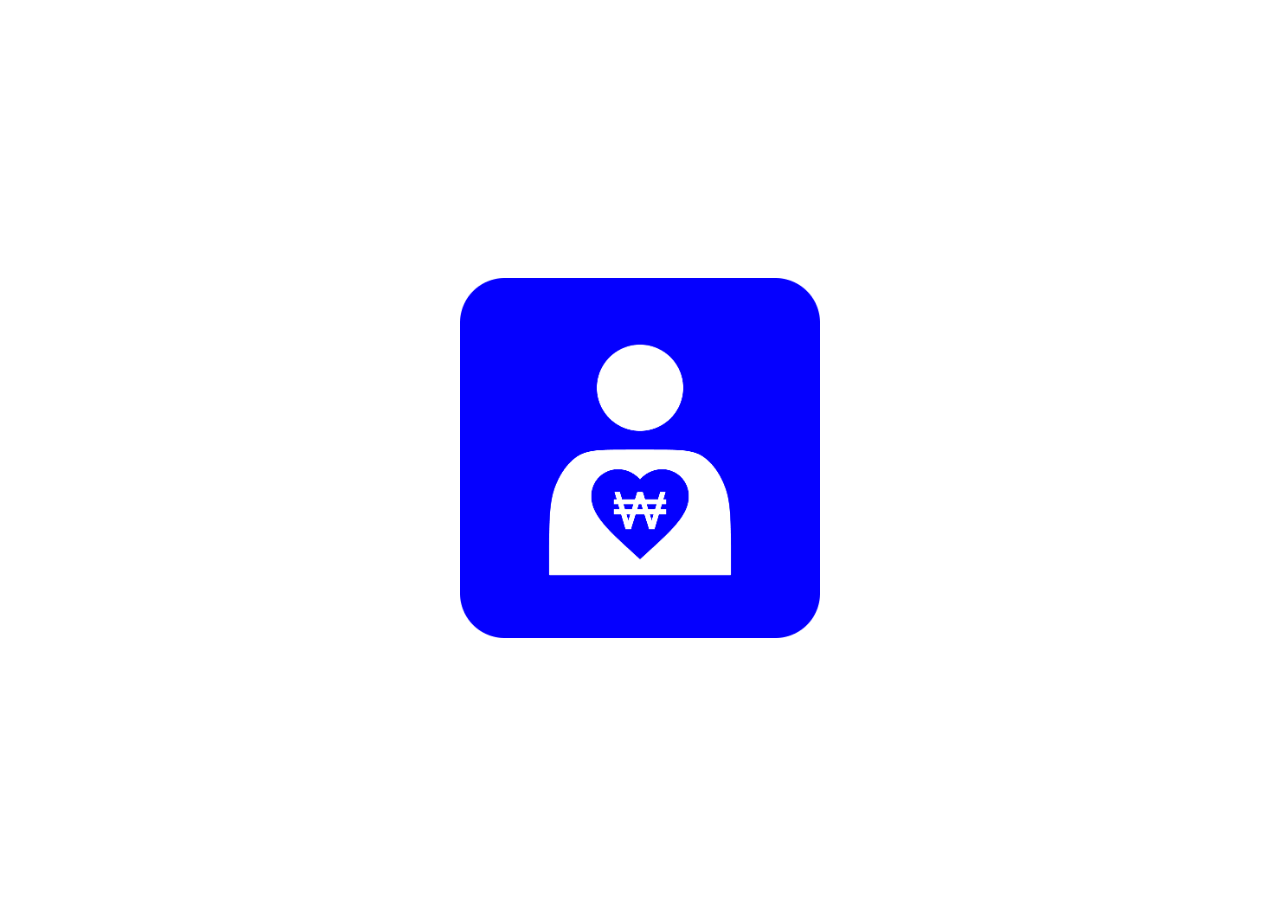
<file: index.html>
<!DOCTYPE html>
<html lang="en">
<head>
    <meta charset="UTF-8">
    <meta name="viewport" content="width=device-width, initial-scale=1.0">
    <title>Document</title>
    <META HTTP-EQUIV="refresh" CONTENT="3;URL=main.html">
        <style>
            body{display: flex; justify-content: center; align-items: center; height: 100vh;}
            body img{height: 40%;}
        </style>
</head>
<body>
    <img src="images/splash.png">
</body>
</html>
</file>
